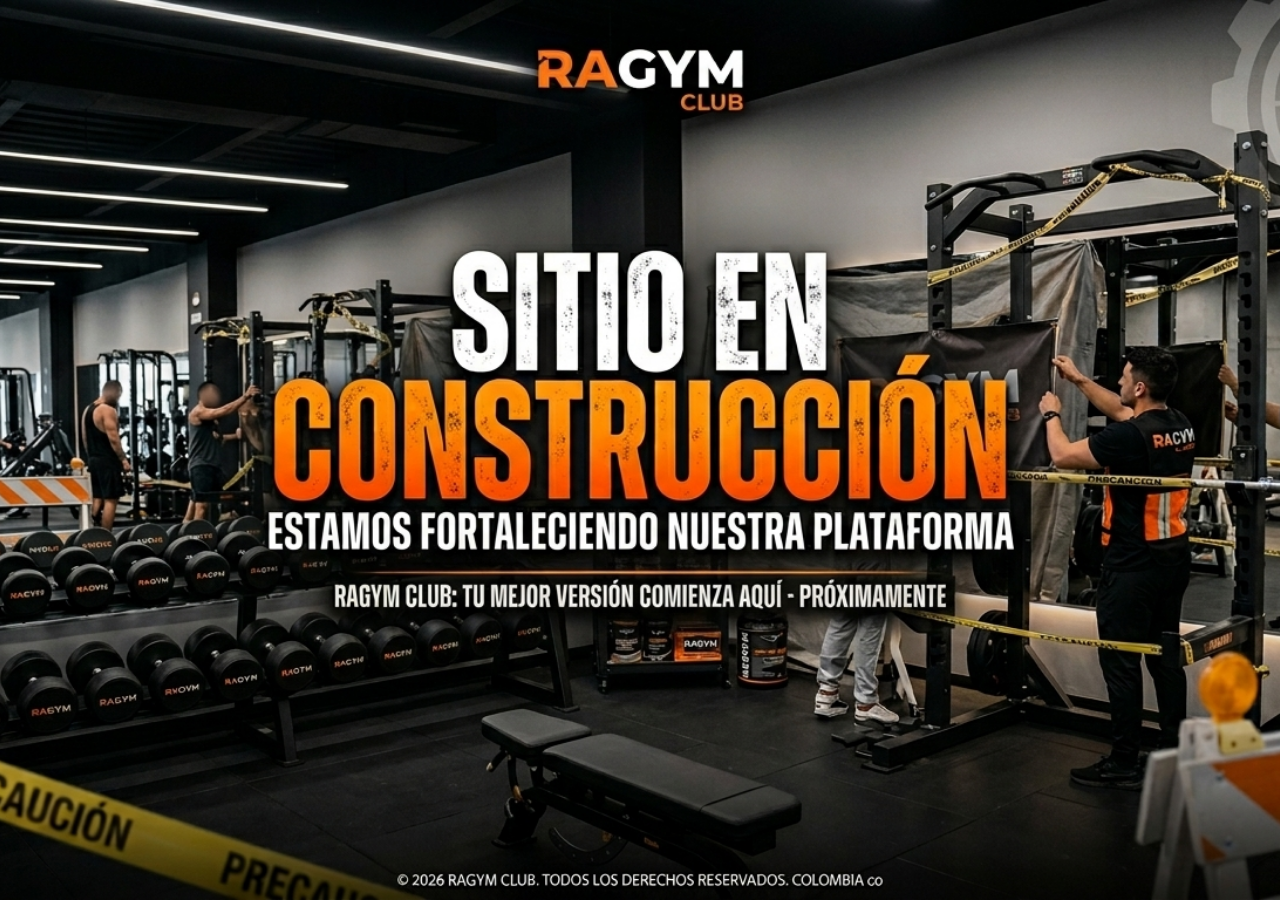
<file: contacto.html>
<!DOCTYPE html>
<html lang="en">
<head>
    <meta charset="UTF-8">
    <meta name="viewport" content="width=device-width, initial-scale=1.0">
    <link rel="stylesheet" href="css/tienda.css">
    <title>sitio en contruccion</title>
</head>
<body>
    <section class="pantalla-construccion">
        <a href="index.html" class="enlace-fondo"></a>
    </section>
</body>
</html>
</file>
<file: css/tienda.css>
body, html {
    margin: 0;
    padding: 0;
    height: 100%;
    width: 100%;
    overflow: hidden;
    background-color: #000;
}

.pantalla-construccion {
    width: 100%;
    height: 100vh;
}

.enlace-fondo {
    display: block;
    width: 100%;
    height: 100%;
    text-decoration: none;
    background-image: url('../img/sitio-en-construccion.png'); 
    background-size: cover;
    background-position: center;
    background-repeat: no-repeat;
    cursor: pointer;
}

/* ---------------------------------------RESPONSIVE--------------------------------------- */

@media (max-width: 768px) {
    .enlace-fondo {
        background-position: center center;
        background-size: contain; 
        background-color: #000;
    }
}
</file>
